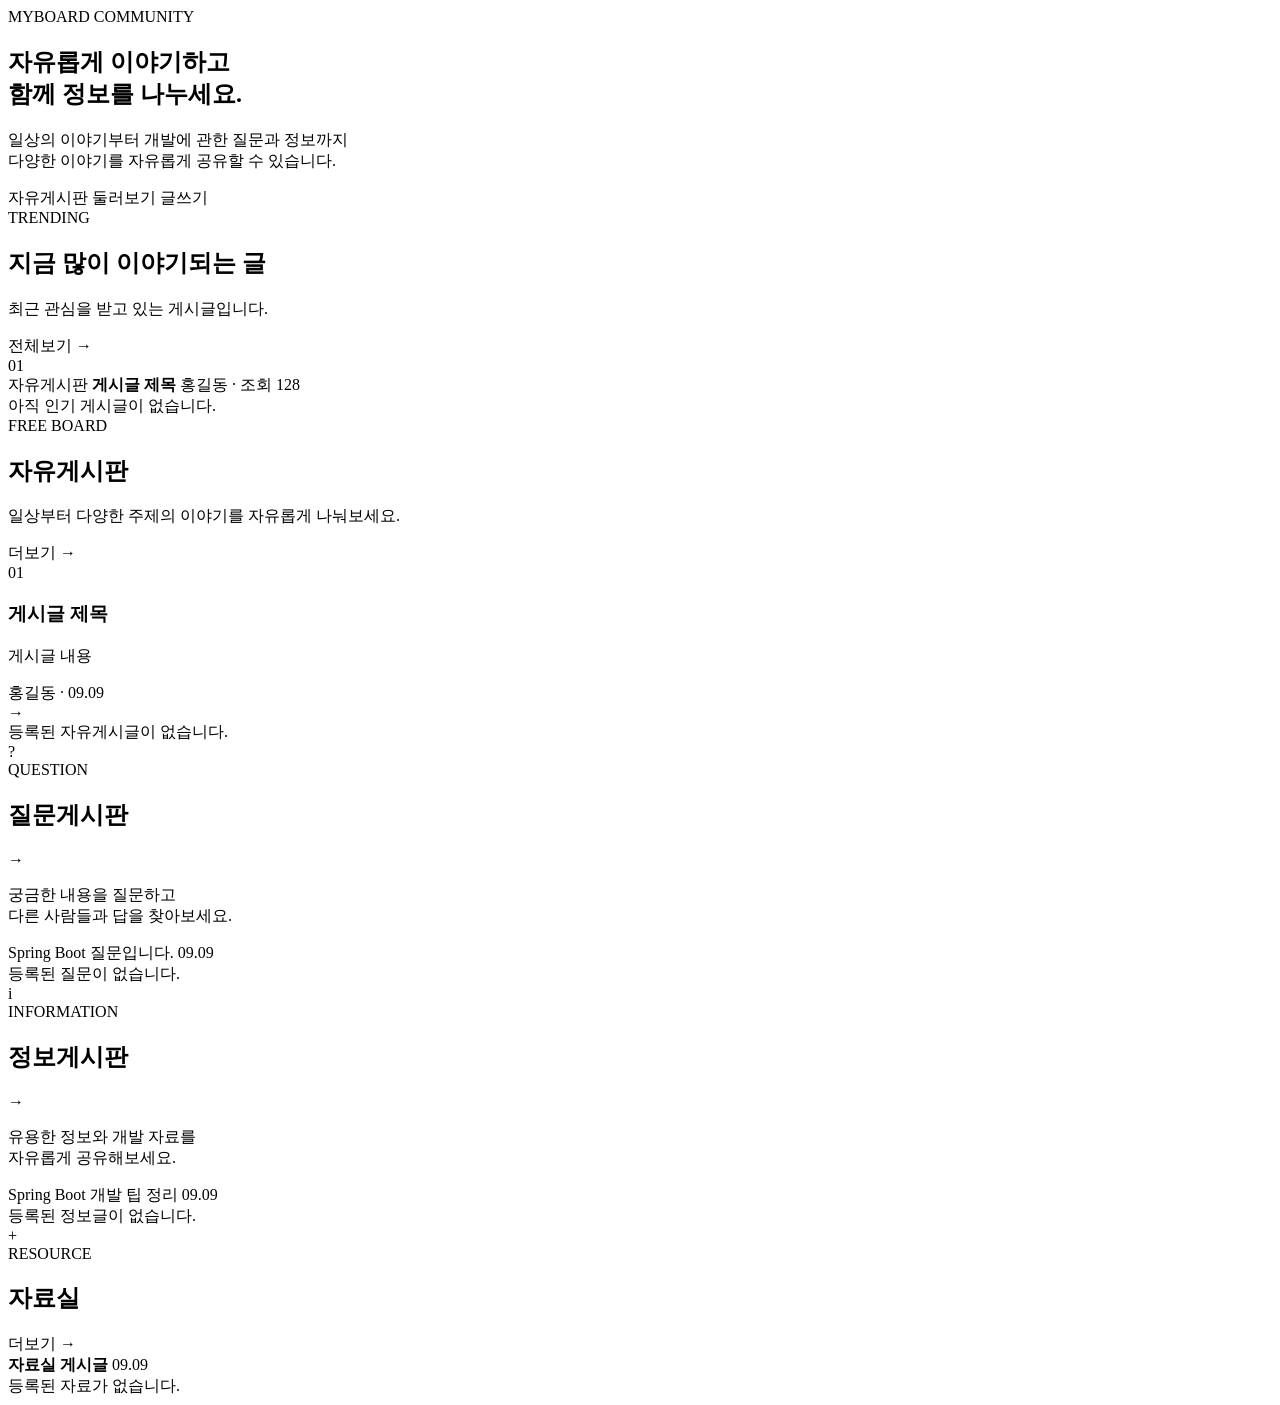
<file: src/main/resources/templates/index.html>
<!DOCTYPE html>
<html lang="ko"
      xmlns:th="http://www.thymeleaf.org"
      xmlns:sec="http://www.thymeleaf.org/extras/spring-security">

<head th:replace="~{layout/header :: head('게시판')}">
</head>


<body>

<header th:replace="~{layout/header :: header}">
</header>


<main class="home">

    <!-- =========================
         Hero
         ========================= -->
    <section class="hero">

        <div class="hero-content">

            <span class="hero-badge">
                MYBOARD COMMUNITY
            </span>

            <h1>
                자유롭게 이야기하고<br>
                <strong>함께 정보를 나누세요.</strong>
            </h1>

            <p>
                일상의 이야기부터 개발에 관한 질문과 정보까지<br>
                다양한 이야기를 자유롭게 공유할 수 있습니다.
            </p>

            <div class="hero-actions">

                <a th:href="@{/board/free}"
                   class="button button-primary">
                    자유게시판 둘러보기
                </a>

                <a th:href="@{/board/write}"
                   class="button button-secondary">
                    글쓰기
                </a>

            </div>

        </div>

    </section>


    <section class="home-content">


        <!-- =========================
             Trending / 인기글
             ========================= -->
        <section class="issue-section">

            <div class="section-heading">

                <div>

                    <span class="section-label">
                        TRENDING
                    </span>

                    <h2>
                        지금 많이 이야기되는 글
                    </h2>

                    <p>
                        최근 관심을 받고 있는 게시글입니다.
                    </p>

                </div>

                <a th:href="@{/board/popular}"
                   class="more-link">

                    전체보기
                    <span>→</span>

                </a>

            </div>


            <div class="issue-list">

                <a th:each="board : ${popularBoards}"
                   th:href="@{/board/{category}/{id}(id=${board.id}, category=${board.category.name().toLowerCase()})}"
                   class="issue-item">

                    <span class="issue-rank"
                          th:text="${#numbers.formatInteger(boardStat.index + 1, 2)}">
                        01
                    </span>

                    <div class="issue-info">

                        <span class="issue-category"
                              th:text="${board.category.getDisplayName()}">
                            자유게시판
                        </span>

                        <strong th:text="${board.title}">
                            게시글 제목
                        </strong>

                        <span class="issue-meta">

                            <span th:text="${board.writer.nickname}">
                                홍길동
                            </span>

                            · 조회
                            <span th:text="${board.viewCount}">
                                128
                            </span>

                        </span>

                    </div>

                </a>


                <!-- 인기글이 없을 때 -->
                <div th:if="${#lists.isEmpty(popularBoards)}"
                     class="empty-home">

                    아직 인기 게시글이 없습니다.

                </div>

            </div>

        </section>



        <!-- =========================
             자유게시판
             ========================= -->
        <section class="featured-board">

            <div class="featured-header">

                <div>

                    <span class="section-label">
                        FREE BOARD
                    </span>

                    <h2>
                        자유게시판
                    </h2>

                    <p>
                        일상부터 다양한 주제의 이야기를 자유롭게 나눠보세요.
                    </p>

                </div>

                <a th:href="@{/board/free}"
                   class="more-link">

                    더보기
                    <span>→</span>

                </a>

            </div>


            <div class="featured-posts">

                <a th:each="board, stat : ${frees}"
                   th:href="@{/board/free/{id}(id=${board.id})}"
                   class="featured-post">

                    <div class="post-number"
                         th:text="${#numbers.formatInteger(stat.index + 1, 2)}">
                        01
                    </div>

                    <div class="post-content">

                        <h3 th:text="${board.title}">
                            게시글 제목
                        </h3>

                        <p th:text="${board.content != null && board.content.length() > 30 
        ? board.content.substring(0, 30) + '...' 
        : board.content}">
                            게시글 내용
                        </p>

                        <span class="post-meta">

                            <span th:text="${board.writer.nickname}">
                                홍길동
                            </span>

                            ·

                            <span th:text="${#temporals.format(board.createdAt, 'MM.dd')}">
                                09.09
                            </span>

                        </span>

                    </div>

                    <span class="post-arrow">
                        →
                    </span>

                </a>


                <div th:if="${frees.content.isEmpty()}"
                     class="empty-home">

                    등록된 자유게시글이 없습니다.

                </div>

            </div>

        </section>



        <!-- =========================
             질문 / 정보
             ========================= -->
        <section class="board-grid">


            <!-- 질문게시판 -->
            <article class="board-card">

                <div class="board-card-header">

                    <div>

                        <span class="board-icon question">
                            ?
                        </span>

                        <div class="board-card-title">

                            <span class="section-label">
                                QUESTION
                            </span>

                            <h2>
                                질문게시판
                            </h2>

                        </div>

                    </div>

                    <a th:href="@{/board/question}"
                       class="card-more">
                        →
                    </a>

                </div>


                <p class="board-description">
                    궁금한 내용을 질문하고<br>
                    다른 사람들과 답을 찾아보세요.
                </p>


                <div class="mini-post-list">

                    <a th:each="board : ${questions}"
                       th:href="@{/board/question/{id}(id=${board.id})}"
                       class="mini-post">

                        <span th:text="${board.title}">
                            Spring Boot 질문입니다.
                        </span>

                        <time th:text="${#temporals.format(board.createdAt, 'MM.dd')}">
                            09.09
                        </time>

                    </a>


                    <div th:if="${questions.content.isEmpty()}"
                         class="mini-empty">

                        등록된 질문이 없습니다.

                    </div>

                </div>

            </article>



            <!-- 정보게시판 -->
            <article class="board-card">

                <div class="board-card-header">

                    <div>

                        <span class="board-icon info">
                            i
                        </span>

                        <div class="board-card-title">

                            <span class="section-label">
                                INFORMATION
                            </span>

                            <h2>
                                정보게시판
                            </h2>
                            
                        </div>
                        
                    </div>
                    
                    <a th:href="@{/board/info}"
                    class="card-more">
                    →
                </a>
                
            </div>
            

                <p class="board-description">
                    유용한 정보와 개발 자료를<br>
                    자유롭게 공유해보세요.
                </p>


                <div class="mini-post-list">

                    <a th:each="board : ${infos}"
                       th:href="@{/board/info/{id}(id=${board.id})}"
                       class="mini-post">

                        <span th:text="${board.title}">
                            Spring Boot 개발 팁 정리
                        </span>

                        <time th:text="${#temporals.format(board.createdAt, 'MM.dd')}">
                            09.09
                        </time>

                    </a>


                    <div th:if="${infos.content.isEmpty()}"
                         class="mini-empty">

                        등록된 정보글이 없습니다.

                    </div>

                </div>

            </article>

        </section>



        <!-- =========================
             공지사항
             ========================= -->
<section class="resource-section">

    <div class="resource-header">

        <div class="resource-title">

            <span class="resource-icon">
                +
            </span>

            <div>

                <span class="section-label">
                    RESOURCE
                </span>

                <h2>
                    자료실
                </h2>

            </div>

        </div>

        <a th:href="@{/resource}"
           class="more-link">

            더보기
            <span>→</span>

        </a>

    </div>


    <div class="resource-list">

        <a th:each="resource : ${datas}"
           th:href="@{/board/data/{id}(id=${resource.id})}"
           class="resource-item">

            <strong th:text="${resource.title}">
                자료실 게시글
            </strong>

            <time th:text="${#temporals.format(resource.createdAt, 'MM.dd')}">
                09.09
            </time>

        </a>


        <div th:if="${datas.content.isEmpty()}"
             class="mini-empty">

            등록된 자료가 없습니다.

        </div>

    </div>

</section>


    </section>

</main>


<footer th:replace="~{layout/footer :: footer}">
</footer>

</body>
</html>
</file>
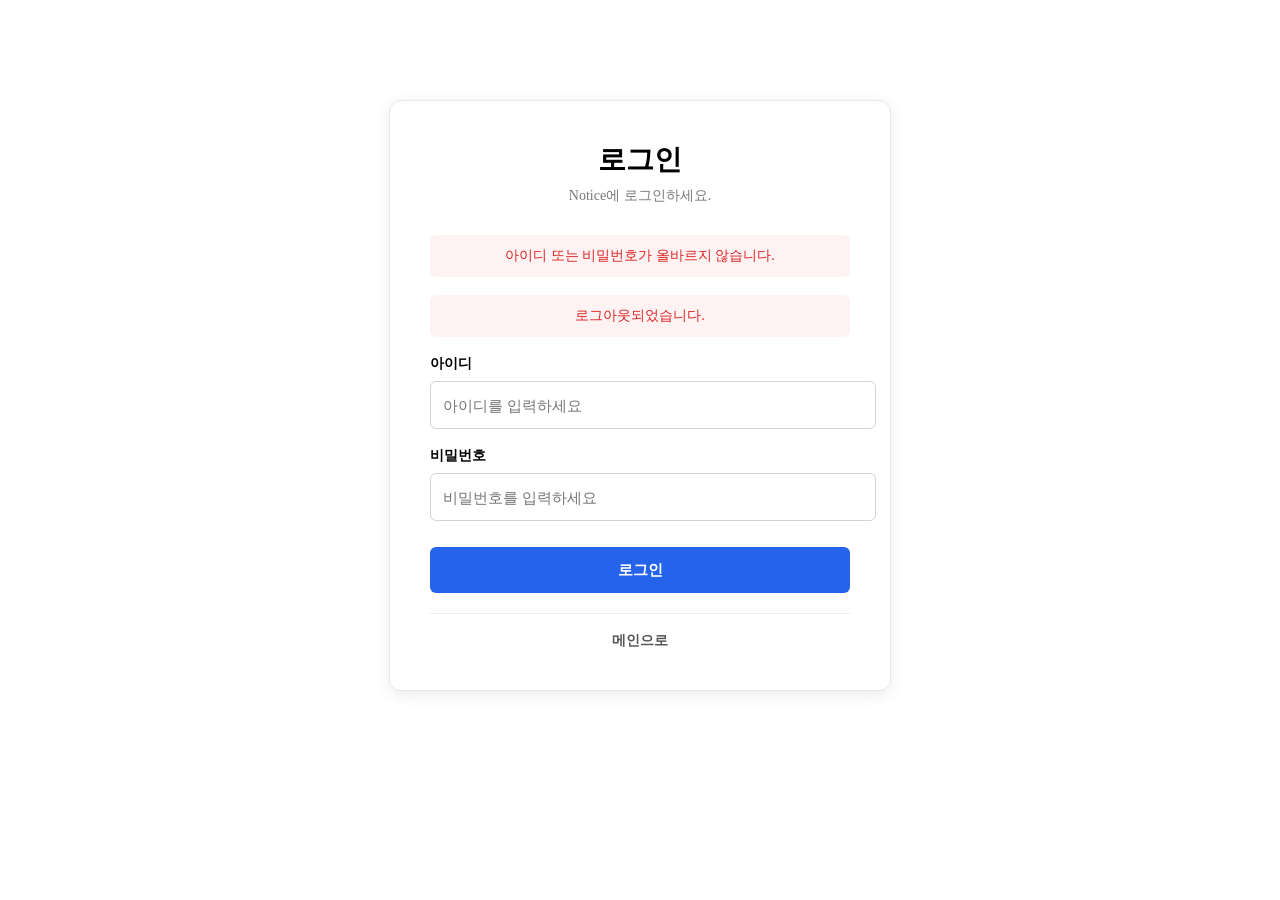
<file: src/main/resources/templates/login.html>
<!DOCTYPE html>
<html lang="ko"
      xmlns:th="http://www.thymeleaf.org"
      xmlns:sec="http://www.thymeleaf.org/extras/spring-security">

<head th:replace="~{layout/header :: head('로그인')}"></head>
<head>
    <meta charset="UTF-8">
    <meta name="viewport" content="width=device-width, initial-scale=1.0">

    <title>로그인 | Notice</title>

    <style>


        .login-container {
            width: 100%;
            max-width: 420px;
            margin: 100px auto;
            padding: 40px;
            background-color: #fff;
            border: 1px solid #e5e7eb;
            border-radius: 12px;
            box-shadow: 0 4px 16px rgba(0, 0, 0, 0.08);
        }

        .login-title {
            margin: 0 0 8px;
            text-align: center;
            font-size: 28px;
        }

        .login-description {
            margin: 0 0 30px;
            text-align: center;
            color: #777;
            font-size: 14px;
        }

        .form-group {
            margin-bottom: 18px;
        }

        .form-group label {
            display: block;
            margin-bottom: 8px;
            font-size: 14px;
            font-weight: bold;
        }

        .form-group input {
            width: 100%;
            height: 46px;
            padding: 0 12px;
            border: 1px solid #d1d5db;
            border-radius: 6px;
            font-size: 15px;
            outline: none;
        }

        .form-group input:focus {
            border-color: #2563eb;
        }

        .login-button {
            width: 100%;
            height: 46px;
            margin-top: 8px;
            border: none;
            border-radius: 6px;
            background-color: #2563eb;
            color: #fff;
            font-size: 15px;
            font-weight: bold;
            cursor: pointer;
        }

        .login-button:hover {
            background-color: #1d4ed8;
        }

        .error-message {
            margin-bottom: 18px;
            padding: 12px;
            border-radius: 6px;
            background-color: #fef2f2;
            color: #dc2626;
            font-size: 14px;
            text-align: center;
        }

        .login-links {
            margin-top: 20px;
            text-align: center;
            font-size: 14px;
            padding-top: 18px;
            border-top: 1px solid #eeeeee;
            color: #333;
            font-weight: 600;
            text-decoration: none;
        }

        .login-links a {
            color: #555;
            text-decoration: none;
        }

        .login-links a:hover {
            text-decoration: underline;
        }
    </style>
</head>

<body>
<header th:replace="~{layout/header :: header}"></header>
<main class="login-container">

    <h1 class="login-title">로그인</h1>

    <p class="login-description">
        Notice에 로그인하세요.
    </p>

    <!-- 로그인 실패 -->
    <div class="error-message"
         th:if="${param.error}">
        아이디 또는 비밀번호가 올바르지 않습니다.
    </div>

    <!-- 로그아웃 -->
    <div class="error-message"
         th:if="${param.logout}">
        로그아웃되었습니다.
    </div>

    <!--
        POST /login
        Spring Security가 직접 처리한다.
    -->
    <form th:action="@{/login}" method="post">

        <div class="form-group">
            <label for="username">아이디</label>

            <input type="text"
                   id="username"
                   name="username"
                   placeholder="아이디를 입력하세요"
                   autocomplete="username"
                   required>
        </div>

        <div class="form-group">
            <label for="password">비밀번호</label>

            <input type="password"
                   id="password"
                   name="password"
                   placeholder="비밀번호를 입력하세요"
                   autocomplete="current-password"
                   required>
        </div>

        <button type="submit"
                class="login-button">
            로그인
        </button>

    </form>

    <div class="login-links">
        <a href="/">메인으로</a>
    </div>

</main>
<footer th:replace="~{layout/footer :: footer}"></footer>
</body>
</html>
</file>
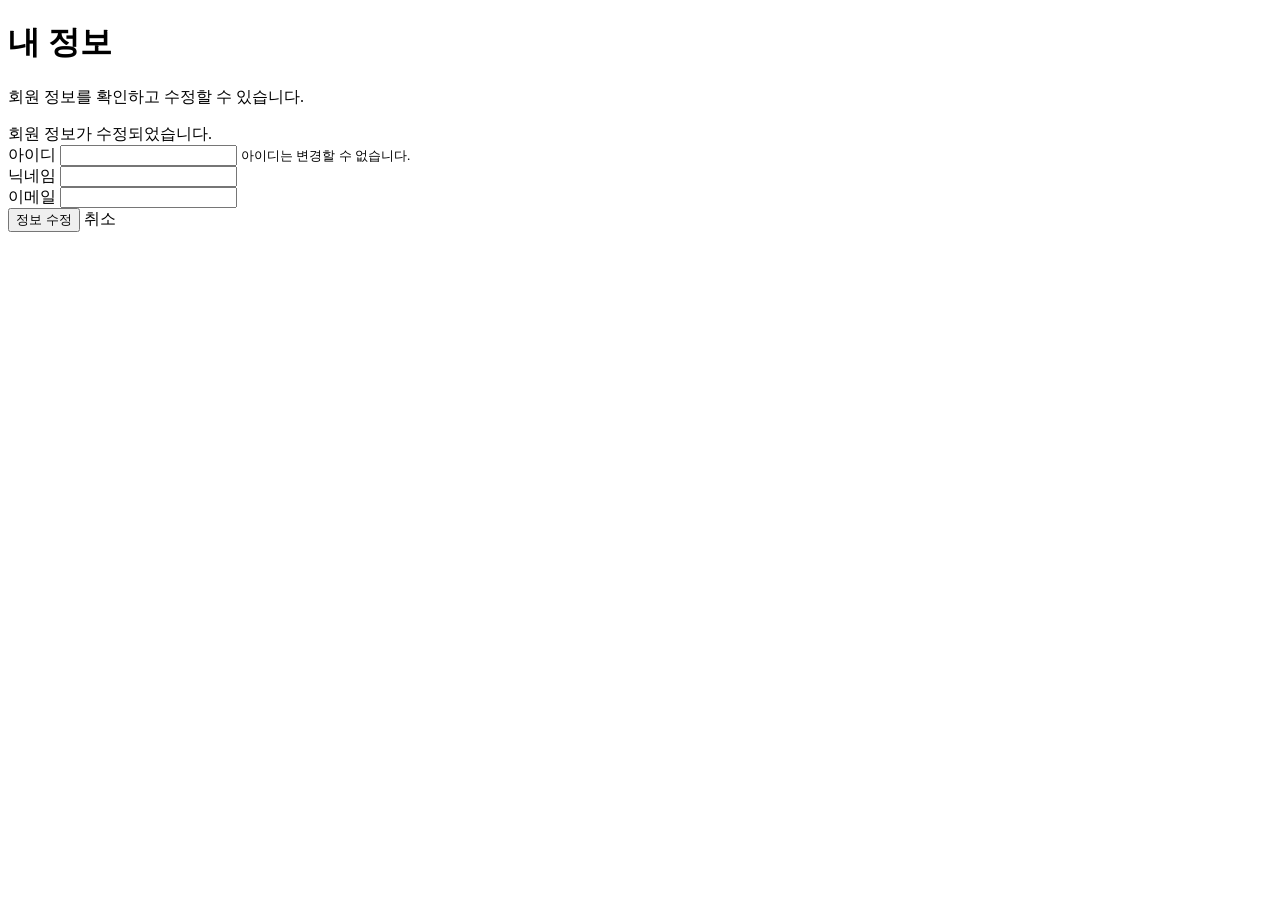
<file: src/main/resources/templates/mypage.html>
<!DOCTYPE html>
<html lang="ko"
      xmlns:th="http://www.thymeleaf.org"
      xmlns:sec="http://www.thymeleaf.org/extras/spring-security">

<head th:replace="~{layout/header ::head('내정보')}"></head>
<head>
    <link rel="stylesheet" th:href="@{/css/mypage.css}">
</head>
<body>

<div th:replace="~{layout/header :: header}"></div>

<main class="mypage-container">

    <div class="mypage-header">
        <h1>내 정보</h1>
        <p>회원 정보를 확인하고 수정할 수 있습니다.</p>
    </div>

    <div
        th:if="${param.success}"
        class="mypage-success"
    >
        회원 정보가 수정되었습니다.
    </div>

    <form
        class="mypage-form"
        th:action="@{/mypage}"
        method="post"
        th:object="${member}"
    >

        <div class="form-group">
            <label for="username">아이디</label>

            <input
                type="text"
                id="username"
                th:value="${member.username}"
                readonly
            >

            <small>
                아이디는 변경할 수 없습니다.
            </small>
        </div>


        <div class="form-group">
            <label for="nickname">닉네임</label>

            <input
                type="text"
                id="nickname"
                name="nickname"
                th:value="${member.nickname}"
                maxlength="30"
                required
            >

            <div
                class="field-error"
                th:if="${#fields.hasErrors('nickname')}"
                th:errors="*{nickname}">
            </div>
        </div>


        <div class="form-group">
            <label for="email">이메일</label>

            <input
                type="email"
                id="email"
                name="email"
                th:value="${member.email}"
                required
            >

            <div
                class="field-error"
                th:if="${#fields.hasErrors('email')}"
                th:errors="*{email}">
            </div>
        </div>


        <div class="form-actions">

            <button
                type="submit"
                class="btn-submit"
            >
                정보 수정
            </button>

            <a
                th:href="@{/}"
                class="btn-cancel"
            >
                취소
            </a>

        </div>

    </form>

    <div class="password-section" hidden>

        <h2>비밀번호</h2>

        <p>
            비밀번호를 변경하려면 비밀번호 변경 페이지로 이동해주세요.
        </p>

        <a
            th:href="@{/mypage/password}"
            class="btn-password"
        >
            비밀번호 변경
        </a>

    </div>

</main>

<div th:replace="~{layout/footer :: footer}"></div>

</body>
</html>
</file>
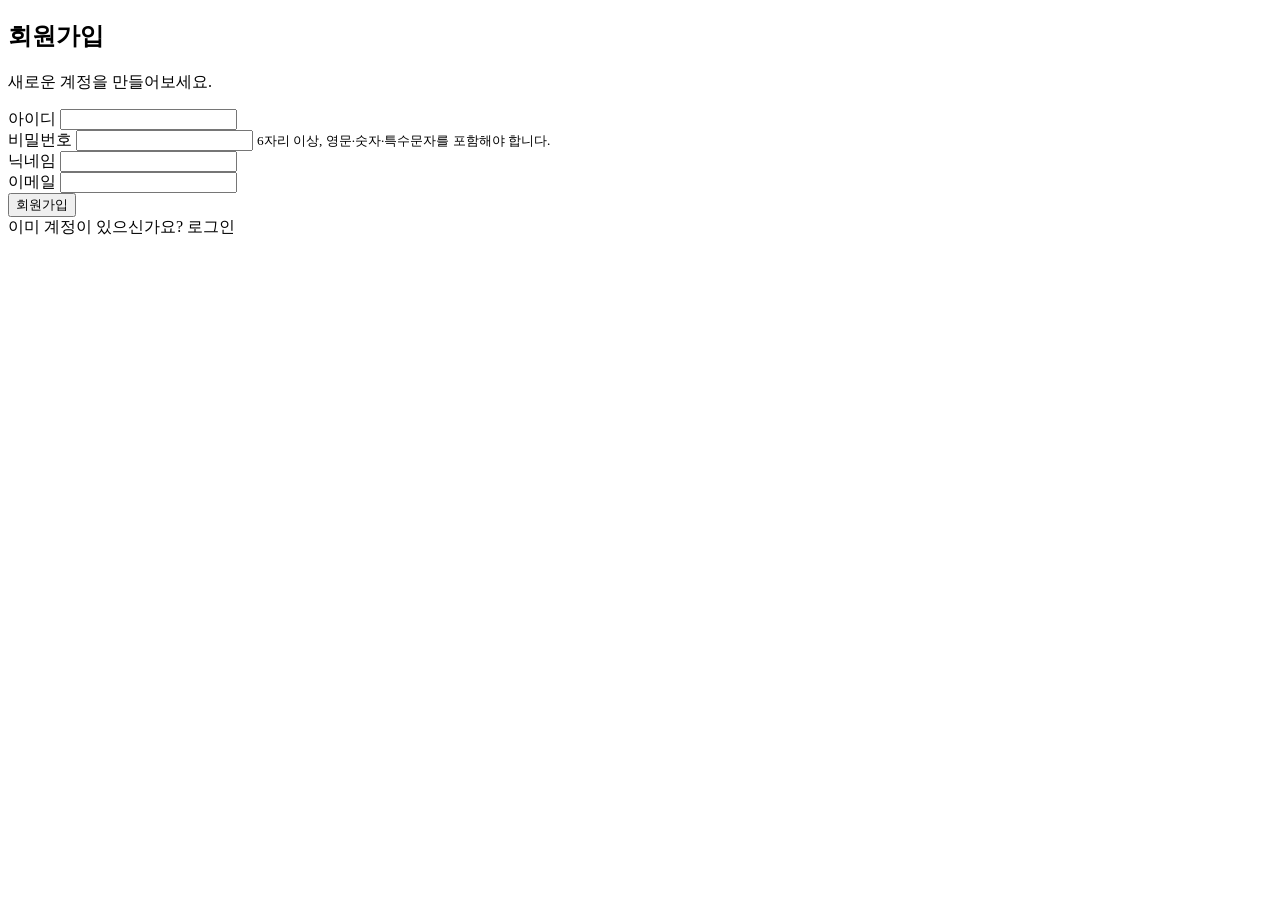
<file: src/main/resources/templates/signup.html>
<!DOCTYPE html>

<html lang="ko"
      xmlns:th="http://www.thymeleaf.org"
      xmlns:sec="http://www.thymeleaf.org/extras/spring-security">

<head>
    <meta charset="UTF-8">
    <meta name="viewport"
          content="width=device-width, initial-scale=1.0">

<title>회원가입</title>

<link rel="stylesheet"
      th:href="@{/css/common.css}">
<link rel="stylesheet"
      th:href="@{/css/signup.css}">

</head>

<body>

<header th:replace="~{layout/header :: header}"></header>

<main class="auth-container">

<section class="auth-card">

    <h1 class="auth-title">회원가입</h1>

    <p class="auth-description">
        새로운 계정을 만들어보세요.
    </p>

    <div th:if="${error}"
         class="auth-error"
         th:text="${error}">
    </div>

    <form th:action="@{/signup}"
          method="post"
          id="signupForm">

        <!-- CSRF 토큰 -->
        <input type="hidden"
               th:name="${_csrf.parameterName}"
               th:value="${_csrf.token}">

        <!-- 아이디 -->
        <div class="form-group">
            <label for="username">아이디</label>

            <input type="text"
                   id="username"
                   name="username"
                   required
                   autocomplete="username">
        </div>

        <!-- 비밀번호 -->
        <div class="form-group">
            <label for="password">비밀번호</label>

            <input type="password"
                   id="password"
                   name="password"
                   required
                   minlength="6"
                   autocomplete="new-password">

            <small id="passwordMessage" class="validation-message">
                6자리 이상, 영문·숫자·특수문자를 포함해야 합니다.
            </small>
        </div>

        <!-- 닉네임 -->
        <div class="form-group">
            <label for="nickname">닉네임</label>

            <input type="text"
                   id="nickname"
                   name="nickname"
                   required>
        </div>

        <!-- 이메일 -->
        <div class="form-group">
            <label for="email">이메일</label>

            <input type="email"
                   id="email"
                   name="email"
                   required
                   autocomplete="email">

            <small id="emailMessage" class="validation-message"></small>
        </div>

        <button type="submit"
                class="btn btn-primary">
            회원가입
        </button>

    </form>

    <div class="auth-footer">
        이미 계정이 있으신가요?
        <a th:href="@{/login}">로그인</a>
    </div>

</section>


</main>

<footer th:replace="~{layout/footer :: footer}"></footer>

<script>
    const form = document.getElementById('signupForm');

    const password = document.getElementById('password');
    const passwordMessage = document.getElementById('passwordMessage');

    const email = document.getElementById('email');
    const emailMessage = document.getElementById('emailMessage');


    /*
     * 비밀번호 유효성 검사
     *
     * 조건
     * 1. 6자리 이상
     * 2. 영문 포함
     * 3. 숫자 포함
     * 4. 특수문자 포함
     */
    function validatePassword() {

        const value = password.value;

        const hasLength = value.length >= 6;
        const hasEnglish = /[A-Za-z]/.test(value);
        const hasNumber = /[0-9]/.test(value);
        const hasSpecial = /[^A-Za-z0-9]/.test(value);

        if (!value) {
            passwordMessage.textContent =
                '6자리 이상, 영문·숫자·특수문자를 포함해야 합니다.';

            passwordMessage.classList.remove('valid');
            passwordMessage.classList.add('invalid');

            return false;
        }

        if (!hasLength || !hasEnglish || !hasNumber || !hasSpecial) {

            passwordMessage.textContent =
                '비밀번호는 6자리 이상이며 영문, 숫자, 특수문자를 모두 포함해야 합니다.';

            passwordMessage.classList.remove('valid');
            passwordMessage.classList.add('invalid');

            return false;
        }

        passwordMessage.textContent =
            '사용 가능한 비밀번호입니다.';

        passwordMessage.classList.remove('invalid');
        passwordMessage.classList.add('valid');

        return true;
    }


    /*
     * 이메일 유효성 검사
     */
    function validateEmail() {

        const value = email.value.trim();

        // 기본적인 이메일 형식 검사
        const emailPattern =
            /^[A-Za-z0-9._%+-]+@[A-Za-z0-9.-]+\.[A-Za-z]{2,}$/;

        if (!value) {
            emailMessage.textContent = '';

            emailMessage.classList.remove('valid');
            emailMessage.classList.remove('invalid');

            return false;
        }

        if (!emailPattern.test(value)) {

            emailMessage.textContent =
                '올바른 이메일 형식을 입력해주세요.';

            emailMessage.classList.remove('valid');
            emailMessage.classList.add('invalid');

            return false;
        }

        emailMessage.textContent =
            '사용 가능한 이메일 형식입니다.';

        emailMessage.classList.remove('invalid');
        emailMessage.classList.add('valid');

        return true;
    }


    // 입력할 때마다 검사
    password.addEventListener('input', validatePassword);
    email.addEventListener('input', validateEmail);


    /*
     * 회원가입 제출 전 최종 검사
     */
    form.addEventListener('submit', function (event) {

        const passwordValid = validatePassword();
        const emailValid = validateEmail();

        if (!passwordValid || !emailValid) {

            event.preventDefault();

            if (!passwordValid) {
                password.focus();
                return;
            }

            if (!emailValid) {
                email.focus();
            }
        }
    });
</script>

</body>
</html>
</file>
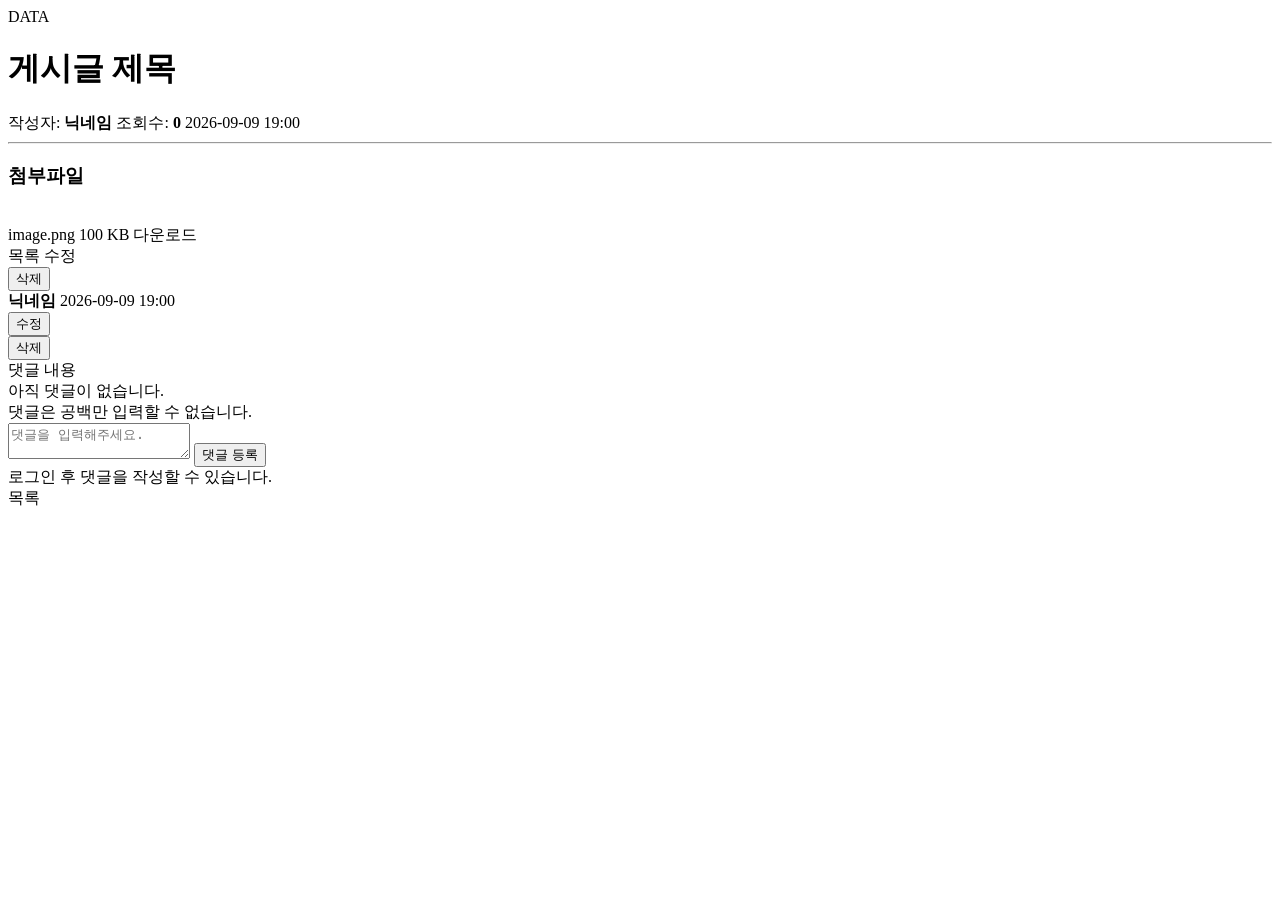
<file: src/main/resources/templates/board/detail.html>
<!DOCTYPE html>
<html lang="ko"
      xmlns:th="http://www.thymeleaf.org"
      xmlns:sec="http://www.thymeleaf.org/extras/spring-security">

<head th:replace="~{layout/header :: head(${board.title})}"></head>
<head>
    <link rel="stylesheet" th:href="@{/css/detail.css}">
</head>
<body>
<header th:replace="~{layout/header :: header}"></header>
<div class="board-detail">

    <!-- 게시판 이름 -->
    <div class="board-category"
         th:text="${board.category}">
        DATA
    </div>

    <!-- 제목 -->
    <h1 th:text="${board.title}">
        게시글 제목
    </h1>

    <!-- 작성자 / 조회수 / 날짜 -->
    <div class="board-info">
        <span>
            작성자:
            <strong th:text="${board.writer.nickname}">닉네임</strong>
        </span>

        <span>
            조회수:
            <strong th:text="${board.viewCount}">0</strong>
        </span>

        <span th:text="${#temporals.format(board.createdAt, 'yyyy-MM-dd HH:mm')}">
            2026-09-09 19:00
        </span>
    </div>

    <hr>

    <!-- 본문 -->
    <div class="board-content"
         th:text="${board.content}">
    </div>


    <!-- ========================= -->
    <!-- 첨부파일 -->
    <!-- ========================= -->

    <div class="file-section"
         th:if="${board.category.name() == 'DATA' and !#lists.isEmpty(files)}">

        <h3>첨부파일</h3>

        <div class="file-list">

            <div class="file-item"
                 th:each="file : ${files}">

                <!-- 이미지 미리보기 -->
                <div th:if="${file.contentType != null
             and #strings.startsWith(file.contentType, 'image/')}">

    <img th:src="@{/uploads/board/{filename}(filename=${file.storedFileName})}"
         th:alt="${file.originalFileName}"
         class="attached-image">

</div>

                <!-- 파일 정보 -->
                <div class="file-info">

                    <span th:text="${file.originalFileName}">
                        image.png
                    </span>

                    <span th:text="${#numbers.formatDecimal(file.fileSize / 1024.0, 1, 1) + ' KB'}">
                        100 KB
                    </span>

                    <a th:href="@{/uploads/board/{filename}(filename=${file.storedFileName})}"
                       th:download="${file.originalFileName}">
                        다운로드
                    </a>

                </div>

            </div>

        </div>

    </div>
    <!-- 버튼 TODO 수정 해야함 -->
<div class="board-buttons">

    <!-- 목록 -->
    <a th:href="@{/board/{category}(
            category=${board.category.name().toLowerCase()}
        )}">
        목록
    </a>

    <!-- 작성자 본인에게만 표시 -->
    <th:block sec:authorize="isAuthenticated()"
              th:if="${board.writer.username == #authentication.name}">

        <!-- 수정 -->
        <a th:href="@{/board/{category}/{id}/edit(
                category=${board.category.name().toLowerCase()},
                id=${board.id}
            )}">
            수정
        </a>

        <!-- 삭제 -->
        <form th:action="@{/board/{category}/{id}/delete(
                    category=${board.category.name().toLowerCase()},
                    id=${board.id}
                )}"
              method="post"
              onsubmit="return confirm('정말 삭제하시겠습니까?');">

            <button type="submit">
                삭제
            </button>

        </form>

    </th:block>

</div>

    <!-- ========================= -->
    <!-- 댓글 -->
    <!-- ========================= -->

<div class="comment-list">

    <div class="comment-item"
         th:each="comment : ${comments}">

        <div class="comment-header">

            <div class="comment-member">
                <strong th:text="${comment.member.nickname}">
                    닉네임
                </strong>

                <span th:text="${#temporals.format(comment.createdAt, 'yyyy-MM-dd HH:mm')}">
                    2026-09-09 19:00
                </span>
            </div>

            <!-- 본인 댓글인 경우 -->
            <div class="comment-actions"
                 sec:authorize="isAuthenticated()"
                 th:if="${comment.member.username == #authentication.name}">

                <button type="button"
                        class="comment-edit-btn"
                        onclick="editComment(this)">
                    수정
                </button>

                <form th:action="@{/board/{category}/{id}/comment/{commentId}/delete(
                            category=${board.category.name().toLowerCase()},
                            id=${board.id},
                            commentId=${comment.id}
                        )}"
                      method="post"
                      onsubmit="return confirm('댓글을 삭제하시겠습니까?');">

                    <button type="submit"
                            class="comment-delete-btn">
                        삭제
                    </button>

                </form>

            </div>

        </div>


        <!-- 댓글 내용 -->
        <div class="comment-content"
             th:text="${comment.content}">
            댓글 내용
        </div>


        <!-- 댓글 수정 영역 -->
        <form class="comment-edit-form"
              style="display: none;"
              th:action="@{/board/{category}/{id}/comment/{commentId}/edit(
                          category=${board.category.name().toLowerCase()},
                          id=${board.id},
                          commentId=${comment.id}
                      )}"
                      onsubmit="return checkCommentWhite(this)"
              method="post">
            <div name="comment-err" class="none comment-danger">댓글은 공백만 입력할 수 없습니다.</div>
            <textarea name="content"
                      maxlength="100"
                      minlength="1"
                      th:text="${comment.content}" required></textarea>

            <div class="comment-edit-buttons">

                <button type="submit">
                    저장
                </button>

                <button type="button"
                        onclick="cancelCommentEdit(this)">
                    취소
                </button>

            </div>

        </form>

    </div>


    <div th:if="${#lists.isEmpty(comments)}"
         class="no-comment">
        아직 댓글이 없습니다.
    </div>

</div>

        <!-- 댓글 작성 -->
        <div class="comment-write"
             sec:authorize="isAuthenticated()">

            <form th:action="@{/board/{category}/{id}/comment(
                        category=${board.category.name().toLowerCase()},
                        id=${board.id}
                    )}"
                    onsubmit="return checkCommentWhite(this)"
                  method="post">
<div name="comment-err" class="none comment-danger">댓글은 공백만 입력할 수 없습니다.</div>
                <textarea name="content"
                          maxlength="100"
                          minlength="1"
                          placeholder="댓글을 입력해주세요." required></textarea>

                <button type="submit">
                    댓글 등록
                </button>

            </form>

        </div>


        <!-- 로그인하지 않은 경우 -->
        <div sec:authorize="isAnonymous()"
             class="login-comment">

            <a th:href="@{/login}">
                로그인 후 댓글을 작성할 수 있습니다.
            </a>

        </div>

    </div>


    <!-- 목록으로 -->
    <div class="board-buttons">

        <a th:href="@{/board/{category}(
                    category=${board.category.name().toLowerCase()}
                )}">
            목록
        </a>

    </div>

</div>
<footer th:replace="~{layout/footer :: footer}"></footer>
<script>
    function checkCommentWhite(form){
        let content = form.content;
        content.value = content.value.trim();
        console.log(content);
        if(!content.value){
            this.comment_err.classList.remove("none");
            content.focus();
            return false;
        }
        this.comment_err.classList.add("none");
        return true;
    }
    function editComment(button) {
        const commentItem = button.closest('.comment-item');

        const content = commentItem.querySelector('.comment-content');
        const editForm = commentItem.querySelector('.comment-edit-form');

        content.style.display = 'none';
        editForm.style.display = 'block';

        editForm.querySelector('textarea').focus();
    }

    function cancelCommentEdit(button) {
        const commentItem = button.closest('.comment-item');

        const content = commentItem.querySelector('.comment-content');
        const editForm = commentItem.querySelector('.comment-edit-form');

        editForm.style.display = 'none';
        content.style.display = 'block';
    }
</script>
</body>
</html>
</file>
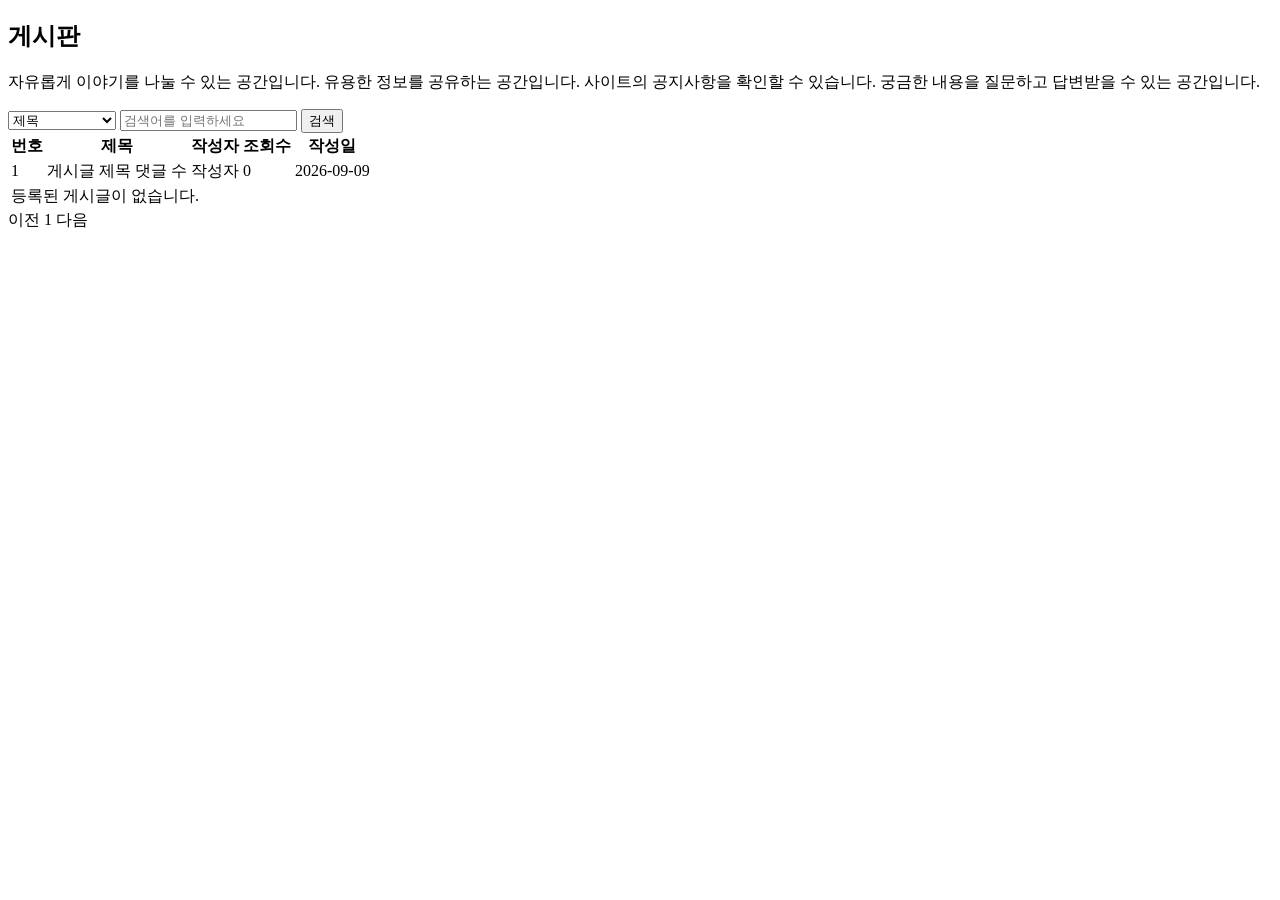
<file: src/main/resources/templates/board/list.html>
<!DOCTYPE html>
<html lang="ko"
      xmlns:th="http://www.thymeleaf.org"
      xmlns:sec="http://www.thymeleaf.org/extras/spring-security">
<head th:replace="~{layout/header :: head(${category.displayName})}"></head>
<head>
    <link rel="stylesheet" th:href="@{/css/list.css}">
</head>

<body>

<!-- Header -->
<header th:replace="~{layout/header :: header}"></header>


<main class="board-container">

    <!-- 게시판 제목 -->
    <section class="board-header">

        <h1 th:text="${category.displayName}">
            게시판
        </h1>
        
        <p th:switch="${category}">
            <span th:case="${T(com.idevel.notice.entity.BoardCategory).FREE}">
                자유롭게 이야기를 나눌 수 있는 공간입니다.
            </span>

            <span th:case="${T(com.idevel.notice.entity.BoardCategory).INFO}">
                유용한 정보를 공유하는 공간입니다.
            </span>

            <span th:case="${T(com.idevel.notice.entity.BoardCategory).DATA}">
                사이트의 공지사항을 확인할 수 있습니다.
            </span>

            <span th:case="${T(com.idevel.notice.entity.BoardCategory).QUESTION}">
                궁금한 내용을 질문하고 답변받을 수 있는 공간입니다.
            </span>
        </p>

    </section>


    <!-- 검색 -->
    <section th:if="${category.name.toLowerCase()!='popular'}" class="board-search">

        <form th:action="@{/board/{category}(category=${category.name.toLowerCase()})}"
            method="get"
            onsubmit="return validateSearch(this);">

            <select name="type">
                <option value="title">제목</option>
                <option value="content">내용</option>
                <option value="all">제목 또는 내용</option>
            </select>

            <input type="text"
                name="keyword"
                placeholder="검색어를 입력하세요">

            <button type="submit">
                검색
            </button>

        </form>

    </section>


    <!-- 게시글 목록 -->
    <section class="board-list">

        <table>

            <thead>
            <tr>
                <th>번호</th>
                <th>제목</th>
                <th>작성자</th>
                <th>조회수</th>
                <th>작성일</th>
            </tr>
            </thead>

            <tbody>

            <!-- 게시글이 존재하는 경우 -->
            <tr th:each="board,stat : ${boards}">

                <td th:text="${page.totalElements - (page.number * page.size) - stat.index}">
                    1
                </td>

                <td class="board-title">

                    <a th:href="@{/board/{category}/{id}(category=${category.name().toLowerCase()},id=${board.id})}"
                       th:text="${board.title}">
                        게시글 제목
                    </a>

                    댓글 수
                    <span th:if="${board.commentCount != null}"
                          th:text="'[' + ${board.commentCount} + ']'">
                    </span>

                </td>

                <td th:text="${board.nickname.length()>10 ? board.nickname.substring(0,10)+'...' : board.nickname}">
                    작성자
                </td>

                <td th:text="${board.viewCount}">
                    0
                </td>

                <td th:text="${#temporals.format(board.createdAt, 'yyyy-MM-dd')}">
                    2026-09-09
                </td>

            </tr>


            <!-- 게시글이 없는 경우 -->
            <tr th:if="${#lists.isEmpty(boards)}">

                <td colspan="5" class="empty-board">
                    등록된 게시글이 없습니다.
                </td>

            </tr>

            </tbody>

        </table>

    </section>


    <!-- 하단 영역 -->
    <section class="board-bottom">

        <!-- 글쓰기 상단 헤더로 올라감 사용x -->
        <!-- <div class="write-button">

            <a th:href="@{/board/{category}/write(category=${category})}"
               sec:authorize="isAuthenticated()">

                글쓰기

            </a>

        </div> -->


        <!-- 페이징 -->
        <div class="pagination" th:if="${page != null and page.totalPages > 0}">

            <!-- 이전 -->
            <a th:if="${page.hasPrevious()}"
               th:href="@{/board/{category}(
                    category=${category},
                    page=${page.number - 1}
               )}">
                이전
            </a>


            <!-- 페이지 번호 -->
            <th:block th:each="pageNumber : ${#numbers.sequence(0, page.totalPages - 1)}">

                <a th:href="@{/board/{category}(
                        category=${category},
                        page=${pageNumber}
                   )}"
                   th:text="${pageNumber + 1}"
                   th:classappend="${pageNumber == page.number} ? 'active' : ''">

                    1

                </a>

            </th:block>


            <!-- 다음 -->
            <a th:if="${page.hasNext()}"
               th:href="@{/board/{category}(
                    category=${category},
                    page=${page.number + 1}
               )}">
                다음
            </a>

        </div>

    </section>

</main>


<!-- Footer -->
<footer th:replace="~{layout/footer :: footer}"></footer>
<script>
    function validateSearch(form) {
        form.keyword.value = form.keyword.value.trim();
        return true;
    }
</script>
</body>
</html>
</file>
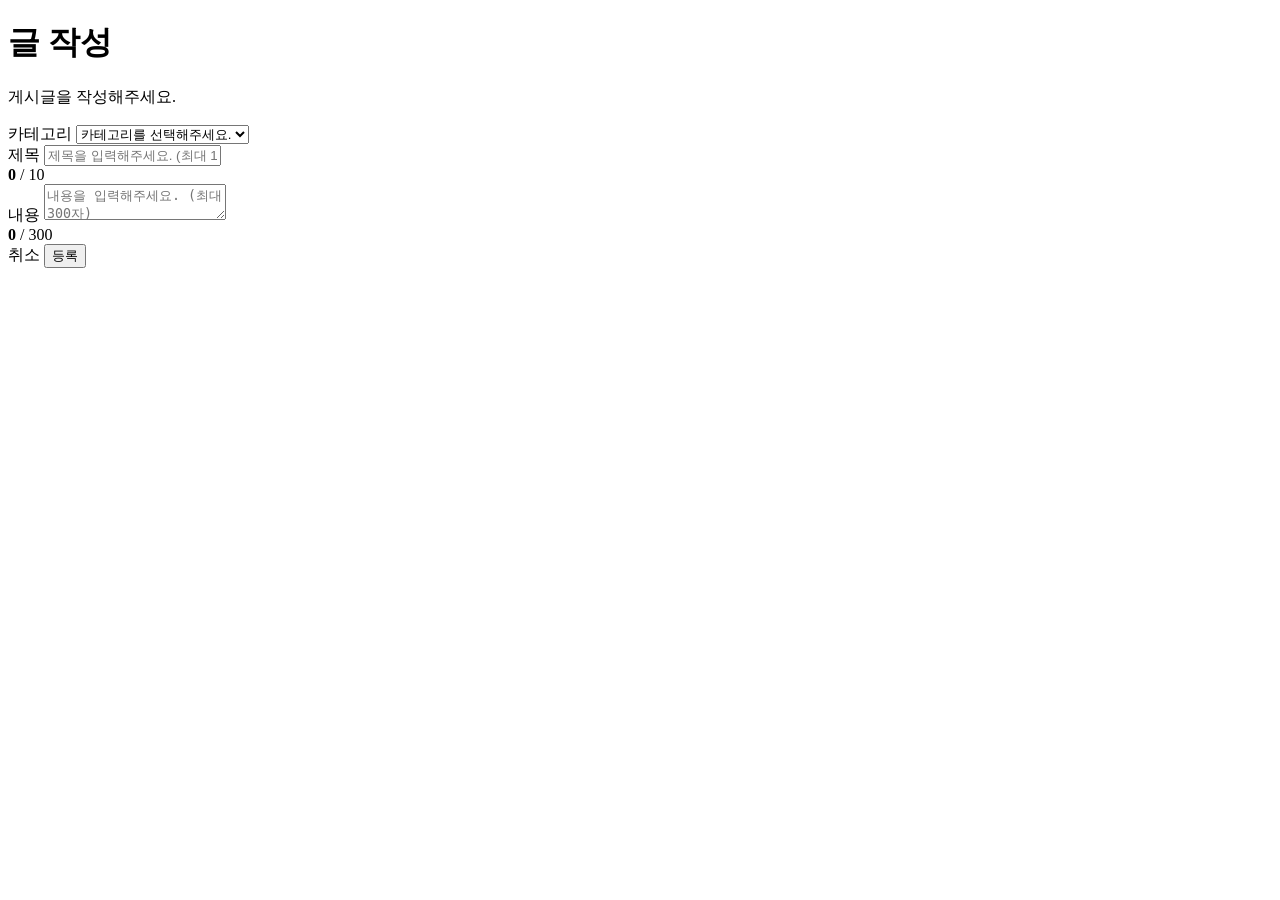
<file: src/main/resources/templates/board/write.html>
<!DOCTYPE html>
<html lang="ko"
      xmlns:th="http://www.thymeleaf.org"
      xmlns:sec="http://www.thymeleaf.org/extras/spring-security">

<head th:replace="~{layout/header :: head('글쓰기')}"></head>
<head>
    <link rel="stylesheet" th:href="@{/css/write.css}">
    <script th:src="@{/js/board-write.js}" defer></script>
    <style>
        body { overflow-anchor: none; }
    </style>
</head>

<body>

<header th:replace="~{layout/header :: header}"></header>

<main class="board-write-container">

    <div class="board-write">

        <div class="board-write-header">
            <h1>글 작성</h1>
            <p>게시글을 작성해주세요.</p>
        </div>


        <form id="writeForm"
      th:action="${board != null
          ? '/board/' + board.id + '/edit'
          : '/board/write'}"
      method="post"
      enctype="multipart/form-data"
      th:attr="data-mode=${board != null ? 'edit' : 'write'}"
      novalidate
      >

            <!-- CSRF -->
            <input type="hidden"
                   th:name="${_csrf.parameterName}"
                   th:value="${_csrf.token}">

            <!-- 카테고리 -->
            <div class="form-group">

                <label for="category">카테고리</label>

                <select id="category"
                        name="category"
                        required>

                    <option value="">카테고리를 선택해주세요.</option>

                    <option value="FREE"
                            th:selected="${category == 'FREE'}">
                        자유게시판
                    </option>

                    <option value="QUESTION"
                            th:selected="${category == 'QUESTION'}">
                        질문게시판
                    </option>

                    <option value="INFO"
                            th:selected="${category == 'INFO'}">
                        정보게시판
                    </option>

                    <option value="DATA"
                            th:selected="${category == 'DATA'}">
                        자료실
                    </option>

                </select>

            </div>


            <!-- 제목 -->
            <div class="form-group">

                <label for="title">제목</label>
                <input type="text" id="title" name="title" maxlength="10" placeholder="제목을 입력해주세요. (최대 10자)" th:value="${board != null ? board.title : ''}" required>
                <div class="input-info"> <span id="titleMessage"></span> <span> <strong id="titleCount">0</strong> / 10 </span> </div>

            </div>


            <!-- 내용 -->
            <div class="form-group">

                <label for="content">내용</label> 
                <textarea id="content" name="content" maxlength="300" placeholder="내용을 입력해주세요. (최대 300자)" th:text="${board != null ? board.content : ''}" th:attrappend="autofocus=${board != null ? 'autofocus' : null}" required></textarea>
                <div class="input-info"> <span id="contentMessage"></span> <span> <strong id="contentCount">0</strong> / 300 </span> </div>

            </div>


            <!-- 파일 업로드 -->
            <div id="fileUploadGroup"
                 class="form-group file-upload-group"
                 hidden>
            <div class="existing-file-section"
     th:if="${board != null and board.category.name() == 'DATA' and files != null and !files.isEmpty()}">

    <div class="file-upload-header">
        <div>
            <label>기존 첨부파일</label>
            <p>
                현재 게시글에 첨부된 이미지입니다.
            </p>
        </div>
    </div>

    <div id="existingFileList"
         class="file-list">

        <div class="file-item existing-file-item"
             th:each="file : ${files}"
             th:id="'existing-file-' + ${file.id}"
             th:attr="data-file-id=${file.id},data-file-size=${file.fileSize}">

            <!-- 이미지 미리보기 -->
            <div class="file-preview">

                <img th:src="@{/uploads/board/{filename}(filename=${file.storedFileName})}"
                     th:alt="${file.originalFileName}">
            </div>

            <!-- 파일 정보 -->
            <div class="file-info">

                <div class="file-name"
                     th:text="${file.originalFileName}">
                    image.png
                </div>

                <div class="file-size"
                     th:text="${#numbers.formatDecimal(file.fileSize / 1024.0 / 1024.0, 1, 2)} + ' MB'">
                    1.25 MB
                </div>

            </div>

            <!-- 삭제 버튼 -->
            <button type="button"
                    class="file-remove existing-file-remove"
                    th:attr="data-file-id=${file.id}">
                삭제
            </button>

        </div>

    </div>

</div>
                <div class="file-upload-header">

                    <div>
                        <label>이미지 첨부</label>

                        <p>
                            자료실 게시글에만 이미지를 첨부할 수 있습니다.
                        </p>
                    </div>

                    <span class="file-limit">
                        파일당 10MB · 전체 20MB
                    </span>

                </div>


                <!-- Drag & Drop 영역 -->
                <div id="dropZone"
                     class="drop-zone">

                    <div class="drop-zone-content">

                        <div class="upload-icon">
                            ↑
                        </div>

                        <p class="drop-title">
                            이미지를 이곳에 끌어다 놓으세요.
                        </p>

                        <p class="drop-description">
                            또는 아래 버튼을 눌러 파일을 선택하세요.
                        </p>

                        <button type="button"
                                id="fileSelectButton"
                                class="file-select-button">
                            파일 선택
                        </button>

                        <p class="allowed-file">
                            JPG · JPEG · PNG · GIF · WEBP
                        </p>

                    </div>

                    <input type="file"
                           id="fileInput"
                           name="files"
                           accept="image/jpeg,image/png,image/gif,image/webp"
                           multiple
                           hidden>

                </div>
<!-- 파일 업로드 오류 메시지 -->
<div id="fileError" class="file-error" hidden> </div>
                <!-- 파일 목록 -->
                <div id="fileList"
                     class="file-list">
                </div>


                <!-- 용량 표시 -->
                <div class="file-total">

                    <span>
                        선택한 파일
                        <strong id="fileCount">0</strong>개
                    </span>

                    <span>
                        총 용량
                        <strong id="totalSize">0 MB</strong>
                        / 20 MB
                    </span>

                </div>

            </div>


            <!-- 버튼 -->
            <div class="write-buttons">

                <a th:href="@{/}"
                   class="btn btn-cancel">
                    취소
                </a>

                <button type="submit"
                        class="btn btn-submit"
                        th:text="${board != null ? '수정':'등록'}">
                    등록
                </button>

            </div>
            <!-- 파일 삭제 존 -->
            <div id="deletedFileIds"></div>
        </form>

    </div>

</main>

<footer th:replace="~{layout/footer :: footer}"></footer>

</body>
</html>
</file>
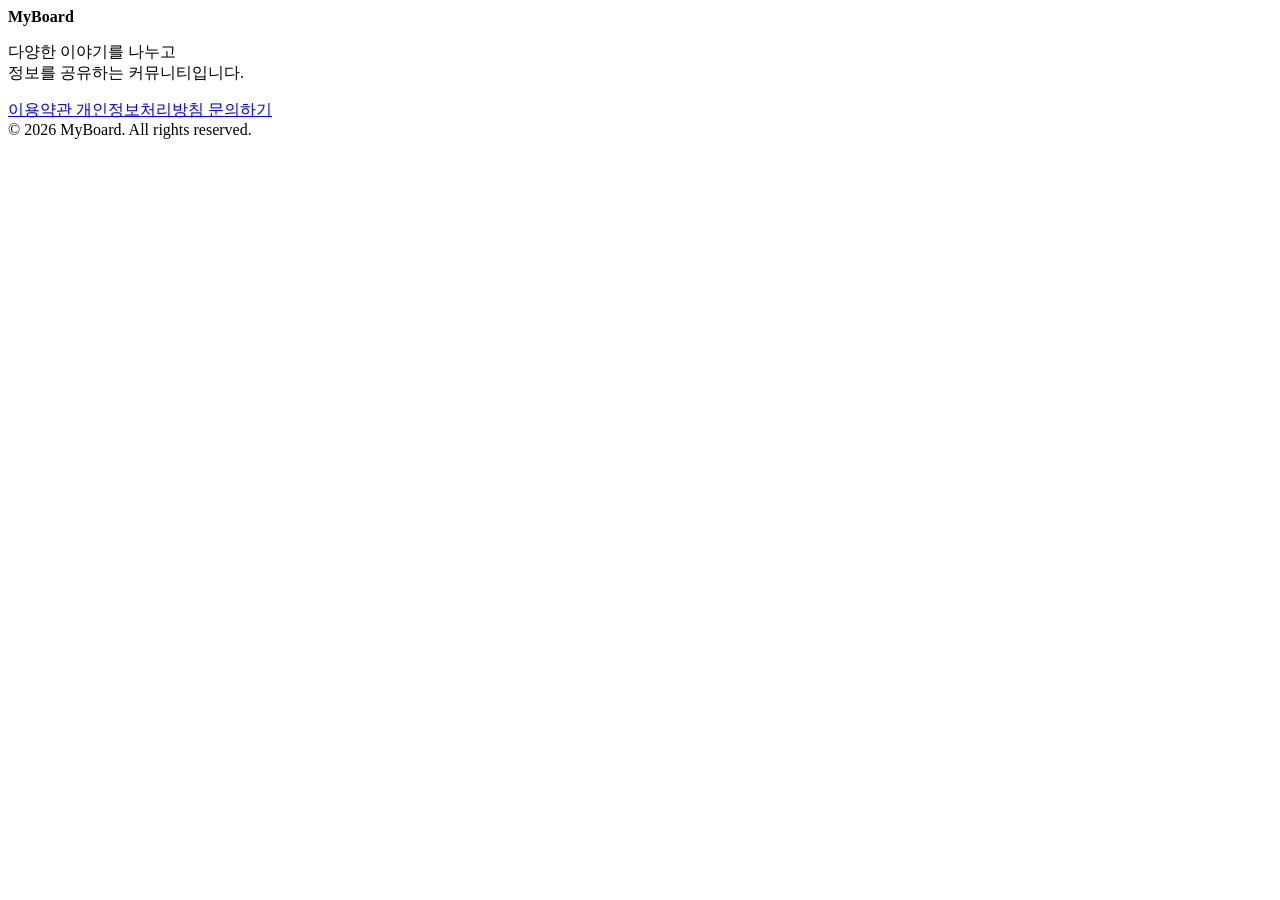
<file: src/main/resources/templates/layout/footer.html>
<!DOCTYPE html>
<html lang="ko"
      xmlns:th="http://www.thymeleaf.org">

<footer th:fragment="footer"
        class="site-footer">

    <div class="footer-inner">


        <div class="footer-brand">

            <strong>
                MyBoard
            </strong>

            <p>
                다양한 이야기를 나누고<br>
                정보를 공유하는 커뮤니티입니다.
            </p>

        </div>


        <div class="footer-info">

            <div class="footer-links">

                <a href="#">
                    이용약관
                </a>

                <a href="#">
                    개인정보처리방침
                </a>

                <a href="#">
                    문의하기
                </a>

            </div>

            <div class="footer-copy">

                © 2026 MyBoard. All rights reserved.

            </div>

        </div>

    </div>

</footer>

</html>
</file>
